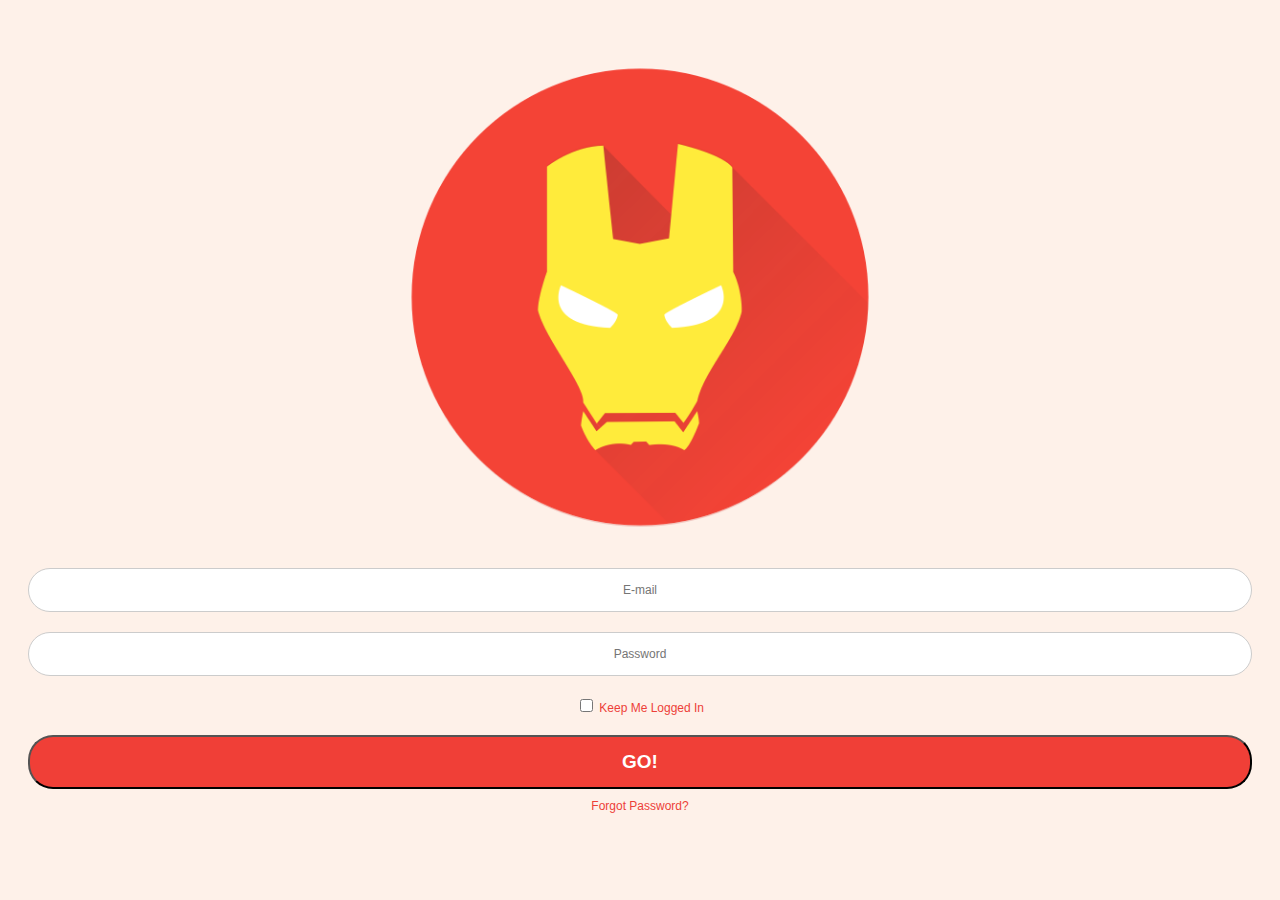
<file: index.html>
<!DOCTYPE html>
<html>

<head>
    <meta charset="UTF-8" />
    <meta name="viewport" content="width=device-width, initial-scale=1, maximum-scale=1" />
    <title>html-head</title>
    <link rel="stylesheet" href="css/style.css">
</head>

<body>
    <form>
        <div class="imgcontainer">
            <img src="images/man.png" alt="adminimg" class="avatar">
        </div>
        <div>
            <div>
                <label for="username"></label>
                <input class="input" id="username" type="text" placeholder="E-mail">
            </div>
            <div>
                <label for="password"></label>
                <input class="input" id="password" type="password" placeholder="Password">
            </div>
            <div class="staysignin">
                <input id="rememberme" type="checkbox">
                <label for="rememberme">Keep Me Logged In</label>
            </div>
            <div>
                <button class="sbutton" type="submit"><B>GO!</B></button>
            </div>
        </div>
        <div class="forgetpsw">
            Forgot Password?
        </div>
    </form>
    <script src="js/main.js"></script>
</body>

</html>
</file>
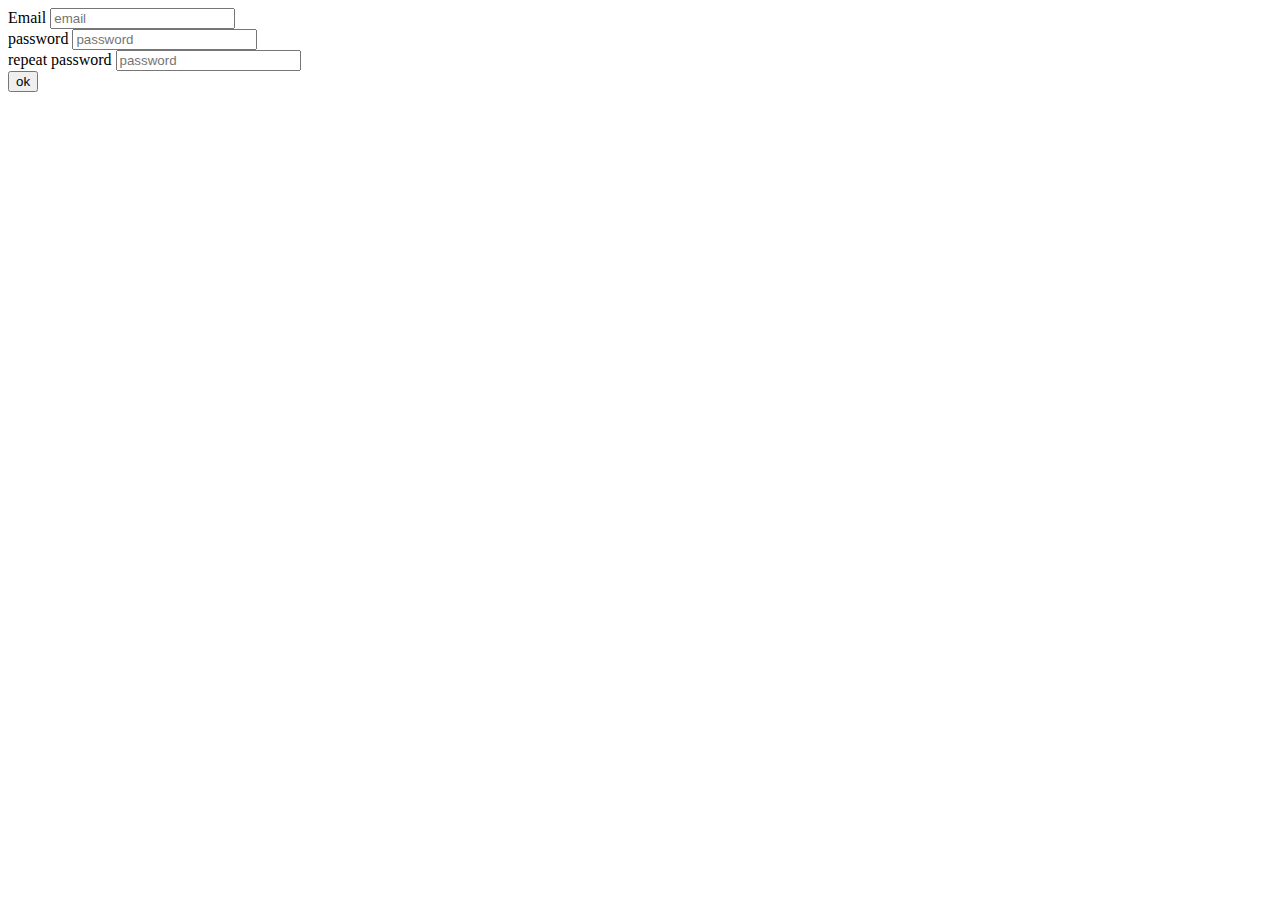
<file: signup.html>
<html lang="en">

<head>
    <meta charset="UTF-8">
    <meta name="viewport" content="width=device-width, initial-scale=1.0">
    <meta http-equiv="X-UA-Compatible" content="ie=edge">
    <title>Document</title>
</head>

<body>
    <form id="signupForm" onsubmit="event.preventDefault(); confirmForm();" class="width-300 margin-auto">
        <div class="">
            <label for="email">Email</label>
            <input class="input" id="email" type="text" placeholder="email">

        </div>

        <div class="">

            <label for="password">password</label>
            <input class="input" id="password" type="password" placeholder="password">
        </div>

        <div class="">

            <label for="re-password">repeat password</label>
            <input class="input" id="re-password" type="password" placeholder="password">
        </div>

        <div>
            <button type="submit">ok</button>
        </div>


    </form>
    <script src="js/main.js"></script>
</body>

</html>
</file>
<file: css/style.css>
body {
    font-family: verdana, sans-serif;
    background-color: #fef1e9;
}

form {
    border: none;
    padding: 20px;
}

.input {
    width: 100%;
    text-align: center;
    padding: 14px 20px;
    margin: 10px 0;
    color: #f03f37;
    display: inline-block;
    border: 1px solid #ccc;
    border-radius: 25px;
    box-sizing: border-box;
    font-size: 12px;
}

.sbutton {
    background-color: #f03f37;
    color: white;
    padding: 14px 20px;
    margin: 10px 0;
    border-radius: 25px;
    cursor: pointer;
    width: 100%;
    font-size: 19px;
}

.staysignin {
    width: auto;
    text-align: center;
    font-size: 12px;
    color: #ed3f38;
    margin: 10px 0;
}

.cancelbtn {
    background-color: #fcdfcf;
    color: #ed3f38;
    width: auto;
    border: none;
    border-radius: 20px;
    padding: 10px 18px;
    font-size: 15px;
    margin: 10px 0;
}

.forgetpsw {
    text-align: center;
    font-size: 12px;
    color: #ed3f38;
}

.imgcontainer {
    text-align: center;
    margin: 24px 0 12px 0;
}

img.avatar {
    width: 40%;
    border-radius: 50%;
}
</file>
